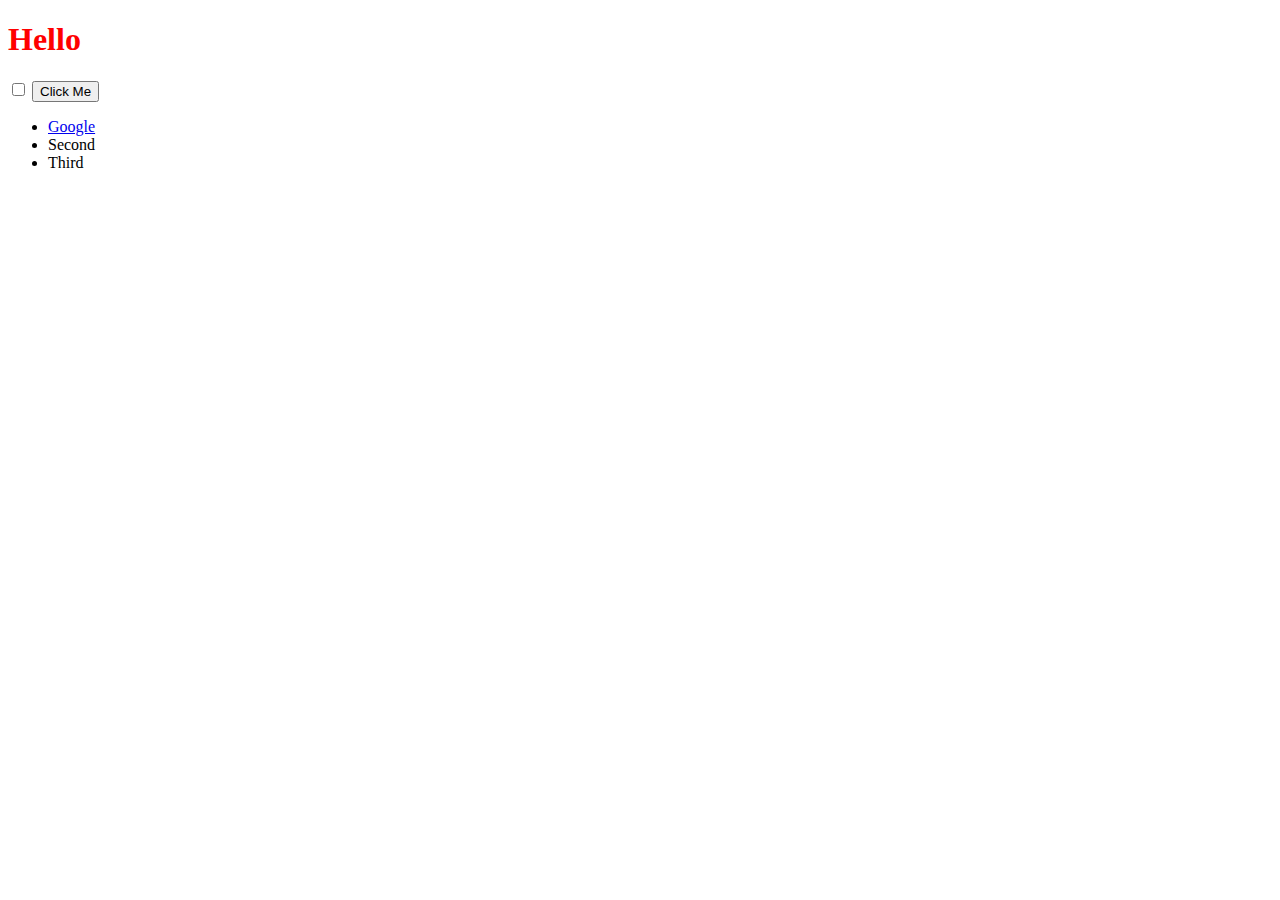
<file: fullStack/DOM-Challenge-Starting-Files/index.html>
<!DOCTYPE html>
<html lang="en" dir="ltr">
  <head>
    <meta charset="utf-8">
    <title>My Website</title>
    <link rel="stylesheet" href="styles.css">

  </head>
  <body>

    <h1>Hello</h1>

    <input type="checkbox">

    <button style=":active color:red;">Click Me</button>

    <ul>
      <li class="list">
        <a href="https://www.google.com">Google</a>
      </li>
      <li class="list">Second</li>
      <li class="list">Third</li>
    </ul>

  </body>

</html>
</file>
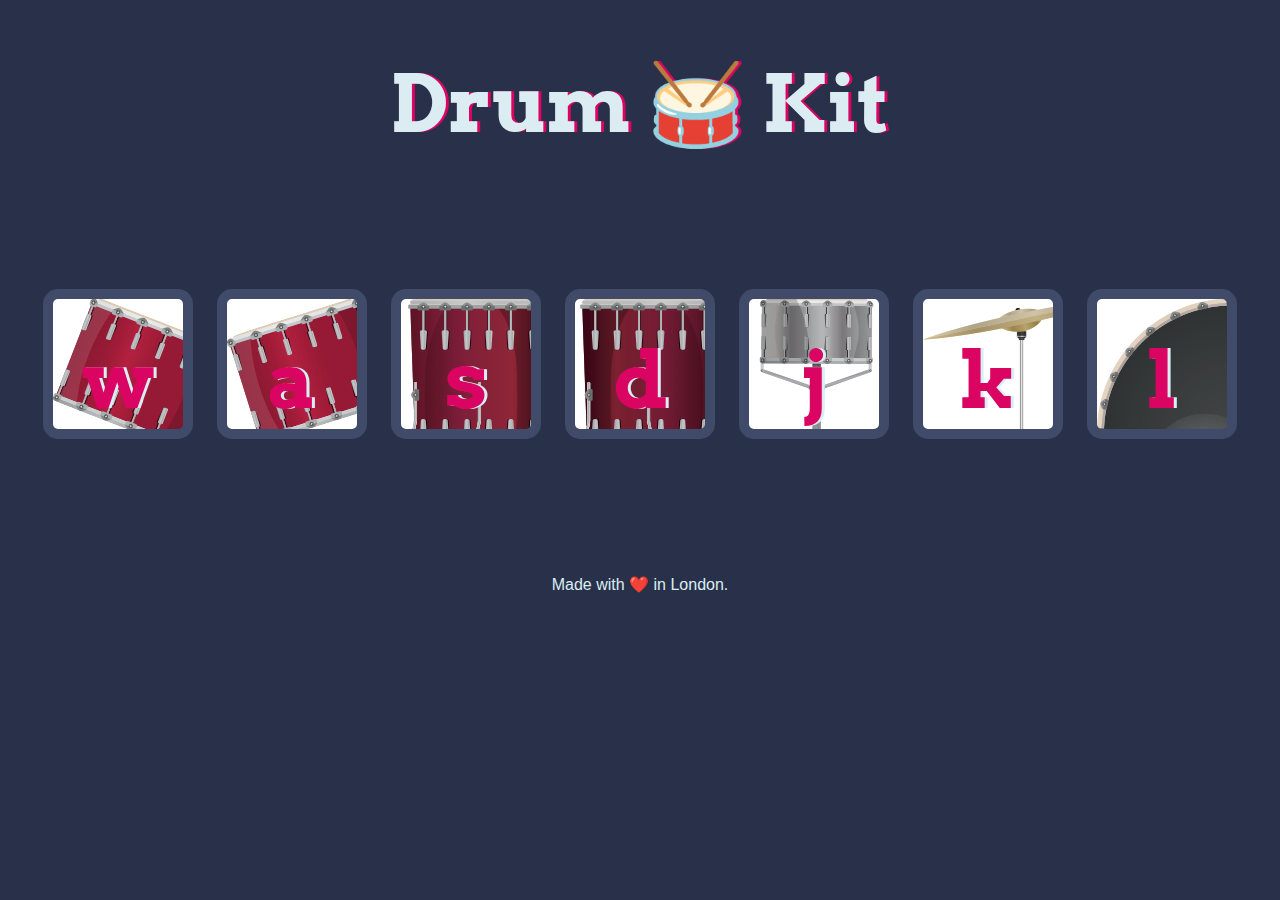
<file: fullStack/Drum-Kit-Completed/index.html>
<!DOCTYPE html>
<html lang="en" dir="ltr">

<head>
  <meta charset="utf-8">
  <title>Drum Kit</title>
  <link rel="stylesheet" href="styles.css">
  <link href="https://fonts.googleapis.com/css?family=Arvo" rel="stylesheet">
</head>

<body>
  <h1 id="title">Drum 🥁 Kit</h1>
  <div class="set">
    <button class="w drum">w</button>
    <button class="a drum">a</button>
    <button class="s drum">s</button>
    <button class="d drum">d</button>
    <button class="j drum">j</button>
    <button class="k drum">k</button>
    <button class="l drum">l</button>
  </div>


<script src="index.js" charset="utf-8"></script>

<footer>
  Made with ❤️ in London.
</footer>
</body>
</html>
</file>
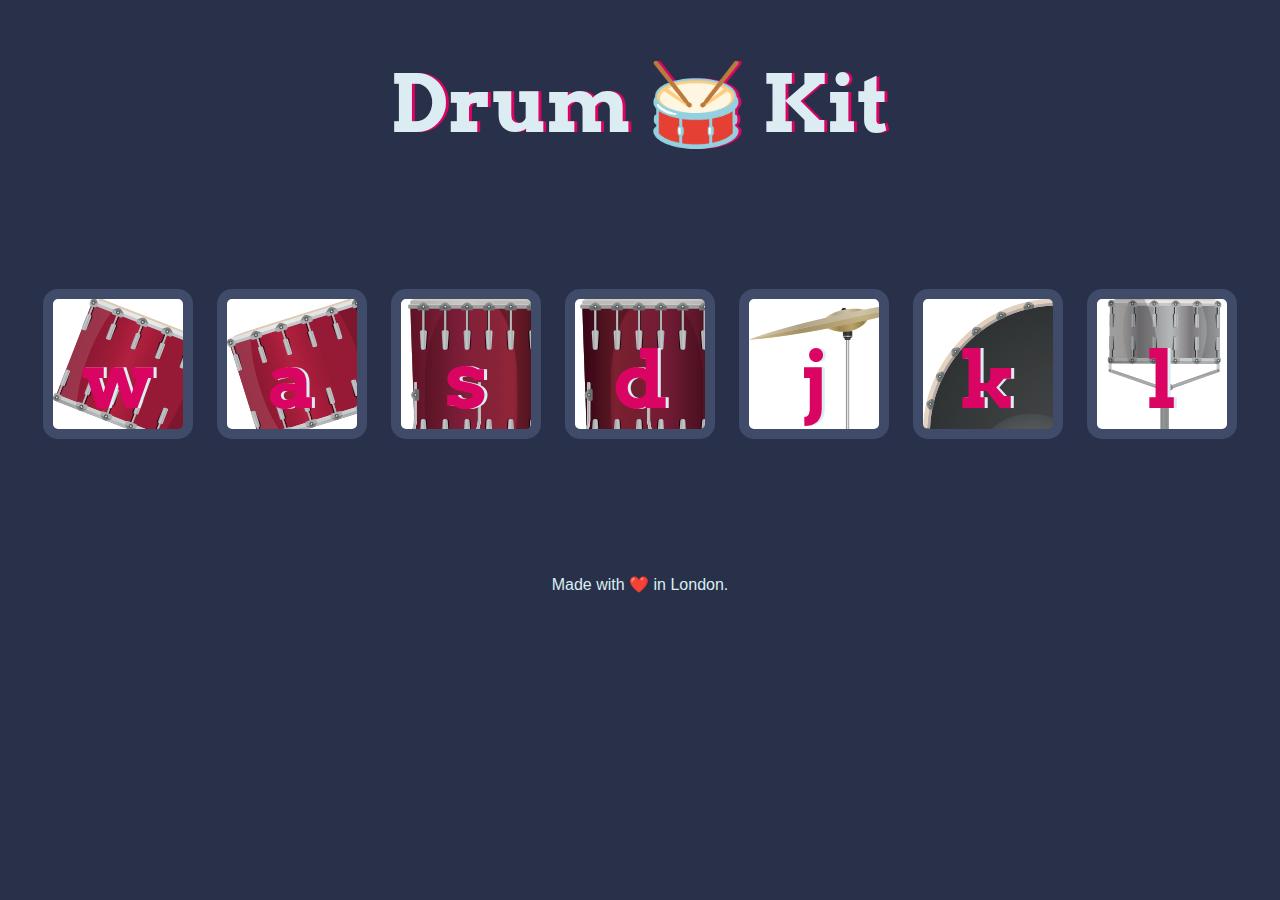
<file: fullStack/Drum-Kit-Starting-Files/index.html>
<!DOCTYPE html>
<html lang="en" dir="ltr">

<head>
  <meta charset="utf-8">
  <title>Drum Kit</title>
  <link rel="stylesheet" href="styles.css">
  <link href="https://fonts.googleapis.com/css?family=Arvo" rel="stylesheet">
</head>

<body>

  <h1 id="title">Drum 🥁 Kit</h1>
  <div class="set">
    <button class="w drum">w</button>
    <button class="a drum">a</button>
    <button class="s drum">s</button>
    <button class="d drum">d</button>
    <button class="j drum">j</button>
    <button class="k drum">k</button>
    <button class="l drum">l</button>
  </div>


  <footer>
    Made with ❤️ in London.
  </footer>
  <script src="index.js"></script>
</body>

</html>
</file>
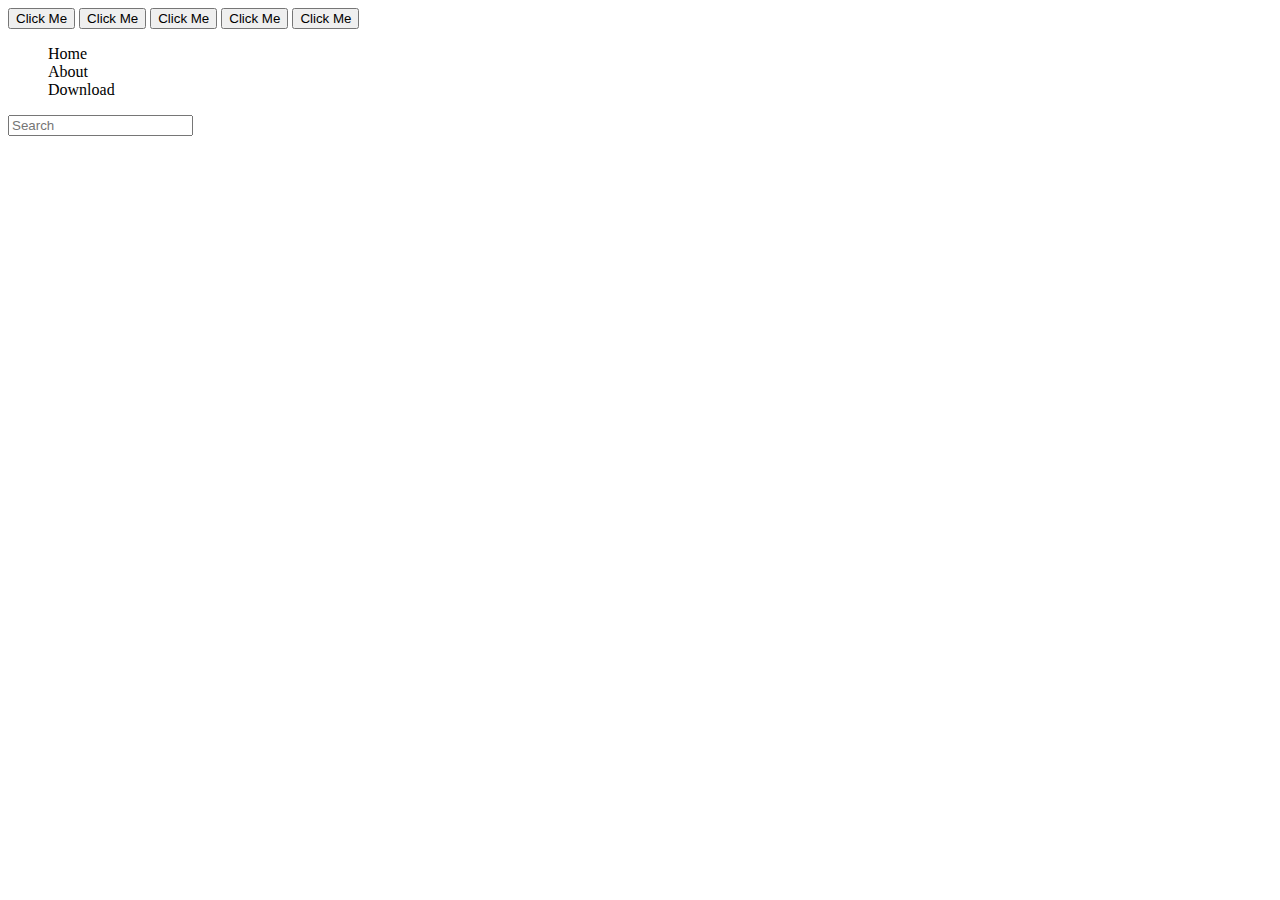
<file: fullStack/jQuery/index.html>
<!DOCTYPE html>
<html>

<head>
  <title>jQuery</title>
  <link rel="stylesheet" href="styles.css">
</head>

<body>

  <button type="button">Click Me</button>
  <button type="button">Click Me</button>
  <button type="button">Click Me</button>
  <button type="button">Click Me</button>
  <button type="button">Click Me</button>
  <ul>
    <li>Home</li>
    <li>About</li>
    <li>Download</li>
  </ul>
  <input type="text" name="Search" placeholder="Search">
  <script src="https://ajax.googleapis.com/ajax/libs/jquery/3.4.1/jquery.min.js"></script>
  <script src="index.js"></script>
</body>

</html>
</file>
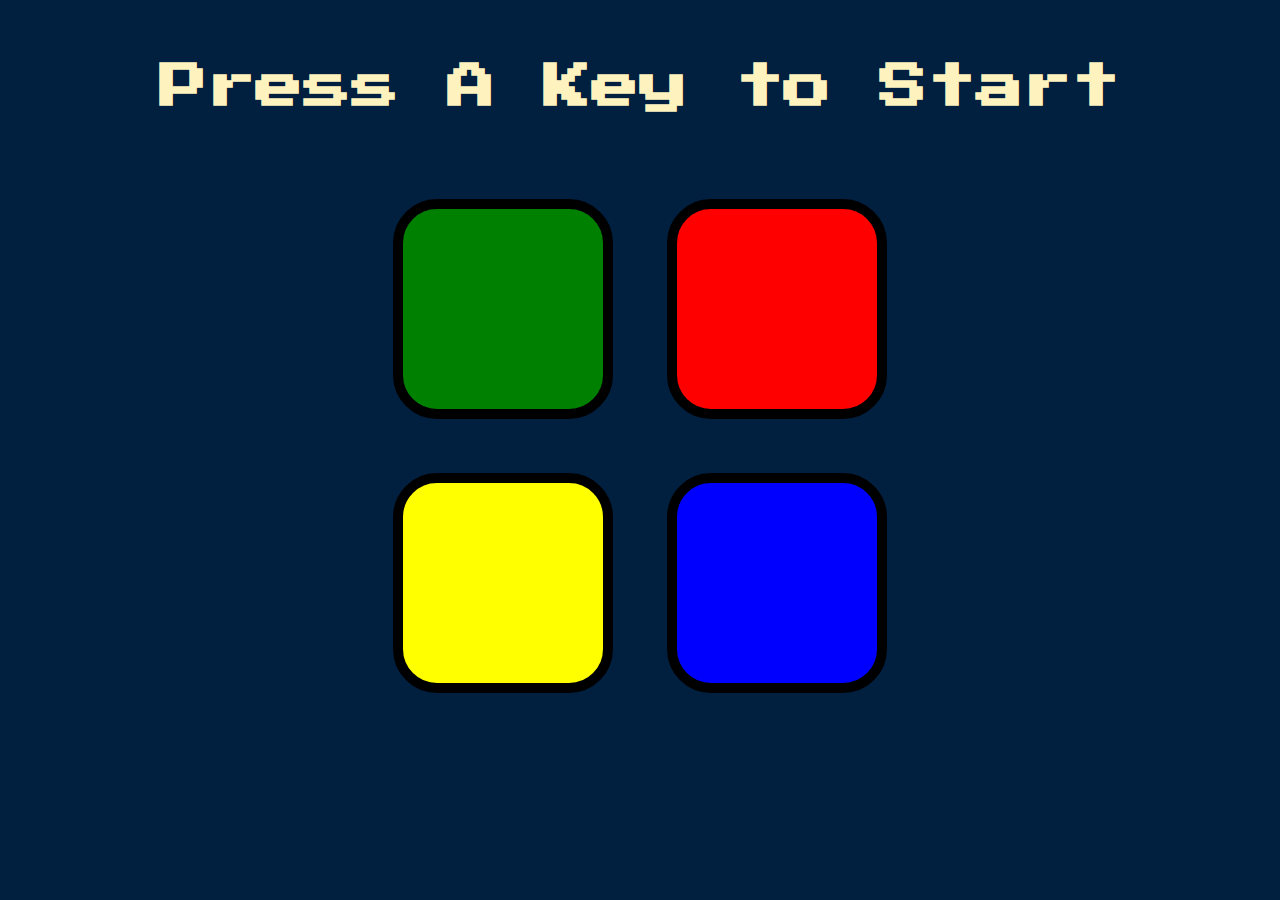
<file: fullStack/Simon Game Challenge Step 10 Answer/index.html>
<!DOCTYPE html>
<html lang="en" dir="ltr">

<head>
  <meta charset="utf-8">
  <title>Simon</title>
  <link rel="stylesheet" href="styles.css">
  <link href="https://fonts.googleapis.com/css?family=Press+Start+2P" rel="stylesheet">
</head>

<body>
  <h1 id="level-title">Press A Key to Start</h1>
  <div class="container">
    <div lass="row">

      <div type="button" id="green" class="btn green">

      </div>

      <div type="button" id="red" class="btn red">

      </div>
    </div>

    <div class="row">

      <div type="button" id="yellow" class="btn yellow">

      </div>
      <div type="button" id="blue" class="btn blue">

      </div>

    </div>

  </div>

  <script src="https://ajax.googleapis.com/ajax/libs/jquery/3.3.1/jquery.min.js"></script>
  <script src="game.js" charset="utf-8"></script>

</body>

</html>
</file>
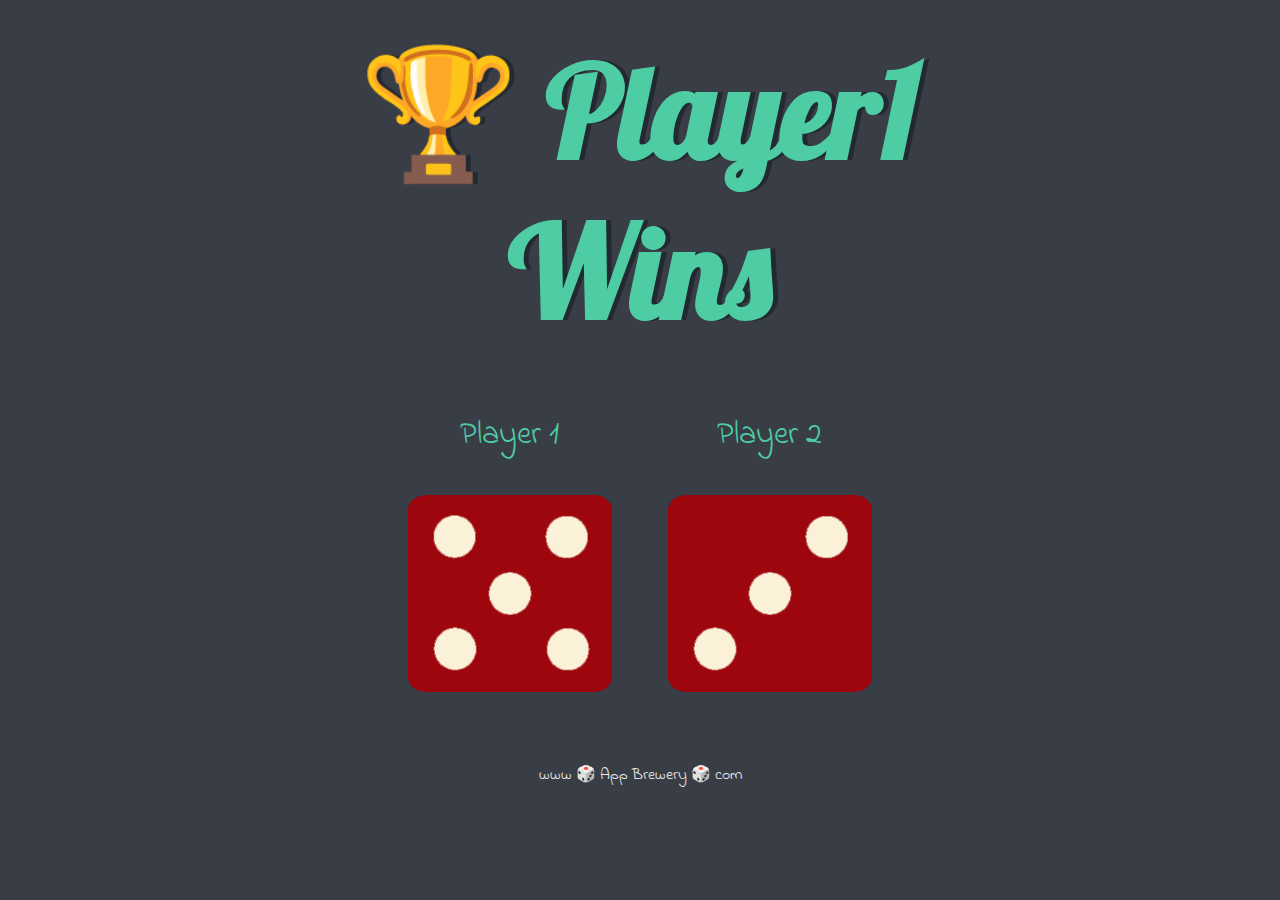
<file: fullStack/Dicee-Challenge-Starting-Files/dicee.html>
<!DOCTYPE html>
<html lang="en" dir="ltr">
  <head>
    <meta charset="utf-8">
    <title>Dicee</title>
    <link rel="stylesheet" href="styles.css">
    <link href="https://fonts.googleapis.com/css?family=Indie+Flower|Lobster" rel="stylesheet">

  </head>
  <body>

    <div class="container">
      <h1>Refresh Me</h1>

      <div class="dice">
        <p>Player 1</p>
        <img class="img1" src="images/dice6.png">
      </div>

      <div class="dice">
        <p>Player 2</p>
        <img class="img2" src="images/dice6.png">
      </div>

    </div>

  <script src="index.js"></script>
  </body>

  <footer>
    www 🎲 App Brewery 🎲 com
  </footer>
</html>
</file>
<file: fullStack/DOM-Challenge-Starting-Files/styles.css>
h1 {
  color: red;
}
.huge {
  font-size: 10rem;
  color: red;
  font-weight: bold;
}
</file>
<file: fullStack/Drum-Kit-Completed/styles.css>
body {
  text-align: center;
  background-color: #283149;
}

h1 {
  font-size: 5rem;
  color: #DBEDF3;
  font-family: "Arvo", cursive;
  text-shadow: 3px 0 #DA0463;

}

footer {
  color: #DBEDF3;
  font-family: sans-serif;
}

.w {
  background-image: url("images/tom1.png");
}

.a {
  background-image: url("images/tom2.png");
}

.s {
  background-image: url("images/tom3.png");
}

.d {
  background-image: url("images/tom4.png");
}

.j {
  background-image: url("images/snare.png");
}

.k {
  background-image: url("images/crash.png");
}

.l {
  background-image: url("images/kick.png");
}

.set {
  margin: 10% auto;
}

.pressed {
  box-shadow: 0 3px 4px 0 #DBEDF3;
  opacity: 0.5;
}

.red {
  color: red;
}

.drum {
  outline: none;
  border: 10px solid #404B69;
  font-size: 5rem;
  font-family: 'Arvo', cursive;
  line-height: 2;
  font-weight: 900;
  color: #DA0463;
  text-shadow: 3px 0 #DBEDF3;
  border-radius: 15px;
  display: inline-block;
  width: 150px;
  height: 150px;
  text-align: center;
  margin: 10px;
  background-color: white;
}
</file>
<file: fullStack/Drum-Kit-Starting-Files/styles.css>
body {
  text-align: center;
  background-color: #283149;
}

h1 {
  font-size: 5rem;
  color: #DBEDF3;
  font-family: "Arvo", cursive;
  text-shadow: 3px 0 #DA0463;

}

footer {
  color: #DBEDF3;
  font-family: sans-serif;
}

.w {
background-image:url("images/tom1.png");
}

.a {
background-image:url("images/tom2.png");
}

.s {
background-image:url("images/tom3.png");
}

.d {
background-image:url("images/tom4.png");
}

.j {
background-image:url("images/crash.png");
}

.k {
background-image:url("images/kick.png");
}

.l {
background-image:url("images/snare.png");
}

.set {
  margin: 10% auto;
}

.game-over {
  background-color: red;
  opacity: 0.8;
}

.pressed {
  box-shadow: 0 3px 4px 0 #DBEDF3;
  opacity: 0.5;
}

.red {
  color: red;
}

.drum {
  outline: none;
  border: 10px solid #404B69;
  font-size: 5rem;
  font-family: 'Arvo', cursive;
  line-height: 2;
  font-weight: 900;
  color: #DA0463;
  text-shadow: 3px 0 #DBEDF3;
  border-radius: 15px;
  display: inline-block;
  width: 150px;
  height: 150px;
  text-align: center;
  margin: 10px;
  background-color: white;
}
</file>
<file: fullStack/jQuery/styles.css>
/* body {
  background-color: green;
} */
.title {
  color: green;
  font-family: fantasy;
  font-size: 4rem;
}
ul li {
  list-style: none;
}
</file>
<file: fullStack/Simon Game Challenge Step 10 Answer/styles.css>
body {
  text-align: center;
  background-color: #011F3F;
}

#level-title {
  font-family: 'Press Start 2P', cursive;
  font-size: 3rem;
  margin:  5%;
  color: #FEF2BF;
}

.container {
  display: block;
  width: 50%;
  margin: auto;

}

.btn {
  margin: 25px;
  display: inline-block;
  height: 200px;
  width: 200px;
  border: 10px solid black;
  border-radius: 20%;
}

.game-over {
  background-color: red;
  opacity: 0.8;
}

.red {
  background-color: red;
}

.green {
  background-color: green;
}

.blue {
  background-color: blue;
}

.yellow {
  background-color: yellow;
}

.pressed {
  box-shadow: 0 0 20px white;
  background-color: grey;
}
</file>
<file: fullStack/Dicee-Challenge-Starting-Files/styles.css>
.container {
  width: 70%;
  margin: auto;
  text-align: center;
}

.dice {
  text-align: center;
  display: inline-block;

}

body {
  background-color: #393E46;
}

h1 {
  margin: 30px;
  font-family: 'Lobster', cursive;
  text-shadow: 5px 0 #232931;
  font-size: 8rem;
  color: #4ECCA3;
}

p {
  font-size: 2rem;
  color: #4ECCA3;
  font-family: 'Indie Flower', cursive;
}

img {
  width: 80%;
}

footer {
  margin-top: 5%;
  color: #EEEEEE;
  text-align: center;
  font-family: 'Indie Flower', cursive;

}
</file>
